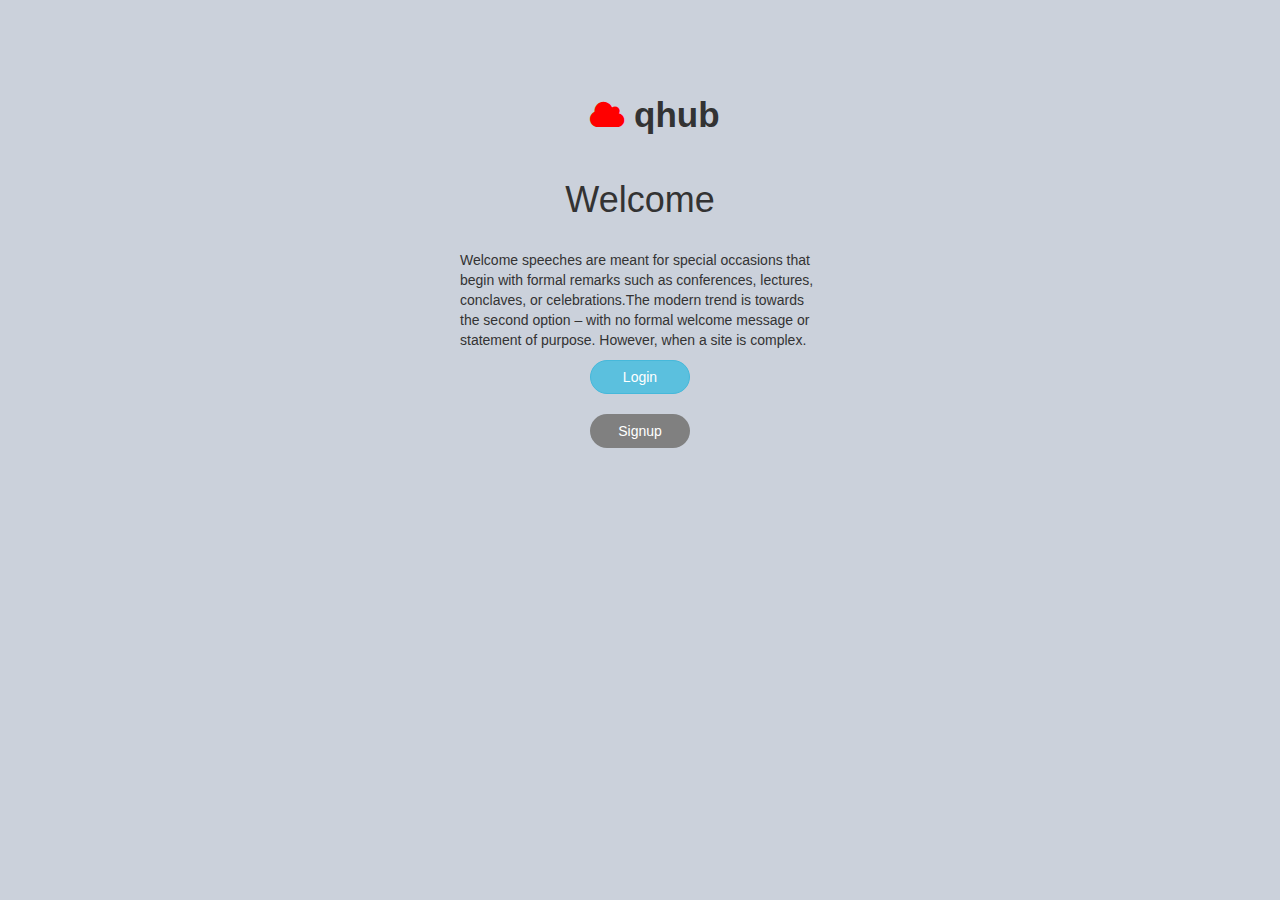
<file: index.html>
<!DOCTYPE html>
	<html>
	<head>
		 <title>homepage</title>
		 <meta name="viewport" content="width=device-width, initial-scale=1">
		 <link rel="stylesheet" href="https://maxcdn.bootstrapcdn.com/bootstrap/3.4.0/css/bootstrap.min.css">
		 <link rel="stylesheet" href="https://cdnjs.cloudflare.com/ajax/libs/font-awesome/4.7.0/css/font-awesome.min.css">
		 <script src="https://ajax.googleapis.com/ajax/libs/jquery/3.4.0/jquery.min.js"></script>
		 <script src="https://maxcdn.bootstrapcdn.com/bootstrap/3.4.0/js/bootstrap.min.js"></script>
		 <link rel="stylesheet" type="text/css" href="./css/index.css">
	</head>
	<body>
		<div class="container">
		<div class="row">
			<div class="col-sm-4"></div>
			<div class="col-sm-4">
				<i class="fa fa-cloud"></i><b>qhub</b><br><br>
				<h1>Welcome</h1><br>
				<p>Welcome speeches are meant for special occasions that begin with formal remarks such as conferences, lectures, conclaves, or celebrations.The modern trend is towards the second option – with no formal welcome message or statement of purpose. However, when a site is complex.</p>
			</div>
			<div class="col-sm-4"></div>
		</div>
		<div class="row">
			<div class="col-sm-4"></div>
			<div class="col-sm-4">
				<button type="button" class="btn btn-info" data-toggle="modal" data-target="#myModal">Login</button>
			</div><br>
			<div class="col-sm-4"></div>
		</div><br>
		<div class="row">
			<div class="col-sm-4"></div>
			<div class="col-sm-4">
				<a href="form.html"><button type="button" class="btn color">Signup</a></button>
			</div>
			<div class="col-sm-4"></div>
		</div>	
		</div>
		 		<script type="text/javascript" src="./javascript/index.js"></script>
	 	<div class="container">
		<div class="row">
			<div class="col-sm-1"></div>
			<div class="col-sm-10">
			<div class="modal fade" id="myModal" role="dialog">
	   		<div class="modal-dialog  background">
	   		 	<i class="fa fa-cloud"></i><b>qhub</b><br><br>
	   		 	<form id="form_id" method="post" name="myform" class="validation" onsubmit="return validate()">
	           <label class="email">Email</label></br>
	           	<input type="Email" name="ename" id="ename" class="email"  required>
	           	<p id="demo"></p></br>
	           	<label class="password">Password</label></br>
	           	<input type="password" name="password" id="password" class="password" required>
	           	<p id="demo1"></p>
	           	<p id="size">Forgot Password?</p>
	           	<button type="submit" value="Login" id="submit" class="btn btn-info btn-size2">Submit
	           	</button> 
	 						<p id="size1">Don't have an Account?
							<a href="form.html"><input type="button" value="Signup" class=" btn-size1"></a></p>
				 </form>
			</div>
			</div>
			</div>
			<div class="col-sm-1"></div>
			</div>
		</div>
			<script type="text/javascript" src="./javascript/index.js">	
			</script>
	</body>
	</html>
</file>
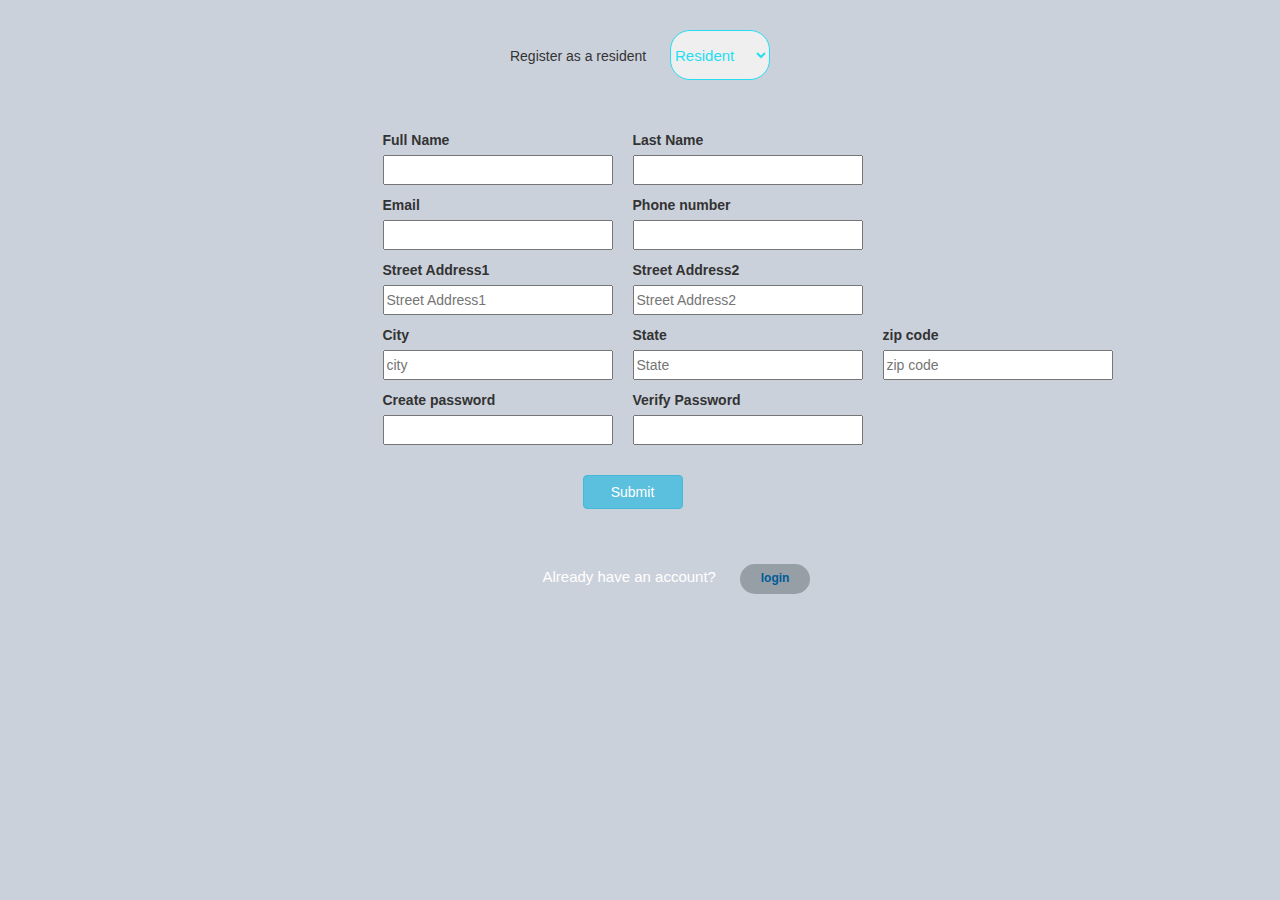
<file: form.html>
<!DOCTYPE html>
  <html>
    <head>
    	<title>form</title>
    	<meta name="viewport" content="width=device-width, initial-scale=1">
    	<link rel="stylesheet" href="https://maxcdn.bootstrapcdn.com/bootstrap/3.4.0/css/bootstrap.min.css">
      <link rel="stylesheet" type="text/css" href="./css/form.css">
    </head>
    <body>
      <div class="container">
      <div class="row">
      <div class="col-sm-3"></div>
      <div class="col-sm-6">
        <p id="align">Register as a resident
        <select id="option">
    			<option>Resident</option>
    			<option>Corporate</option>
    		</select></p><br><br>
      <form name="forms">
        <table>
          <tr>
            <td>
              <label id="fname1">Full Name</label>
              <input type="text" class="large" name="fname" id="ifname">
              <p class="color" id="pfname"></p>
            </td>
            <td>
              <label id="lname1">Last Name</label>
              <input type="text" class="large" name="lname" id="ilname">
              <p class="color" id="plname"></p>
            </td>
          </tr>
          <tr>
            <td>
              <label id="ename1">Email</label>
              <input type="text" class="large" name="ename" id="iename">
              <p class="color" id="pename"></p>
            </td>
            <td>
              <label id="pname1">Phone number</label>
              <input type="text" class="large" name="pname" id="ipname">
              <p class="color" id="pname"></p>
            </td>
          </tr>
          <tr>
            <td>
              <label id="s1name1">Street Address1</label>
              <input type="text" class="large" name="s1name" id="is1name" placeholder="Street Address1">
              <p class="color" id="ps1name"></p>
            </td>
            <td>
              <label id="s2name1">Street Address2</label>
              <input type="text" class="large" name="s2name" id="is2name" placeholder="Street Address2">
              <p class="color" id="ps2name"></p>
            </td>
          </tr> 
          <tr>
            <td>
              <label id="cname1">City</label>
              <input type="text" class="large" name="cname" id="icname" placeholder="city">
              <p class="color" id="pcname"></p>
            </td>
            <td>
              <label id="sname1">State</label>
              <input type="text" class="large" name="sname" id="isname" placeholder="State">
              <p class="color" id="psname"></p></td>
            <td>
              <label id="zname1">zip code</label>
              <input type="text" class="large" name="zname" id="izname" placeholder="zip code">
              <p class="color" id="pzname"></p></td>
          </tr>
            <td>
              <label id="crname1">Create password</label>
              <input type="password" class="large" name="crname" id="icrname">
              <p class="color" id="pcrname"></p></td>
            <td>
              <label id="vname1">Verify Password</label>
              <input type="password" class="large" name="vname" id="ivname">
              <p class="color" id="pvname"></p>
            </td>
          </tr>
        </table><br>
            <button type="button" class="btn btn-info" onclick="signup()">Submit</button>
      		  <p id="size1">Already have an account?
    			  <a href="index.html"><input type="button" value="login" class="btn-size1"></a></p>
      </form>
    	</div>
        <div class="col-sm-4"></div>
    		</div>	
    	  </div>
    </body> 
      <script type="text/javascript" src="./javascript/form.js"></script>
  </html>
</file>
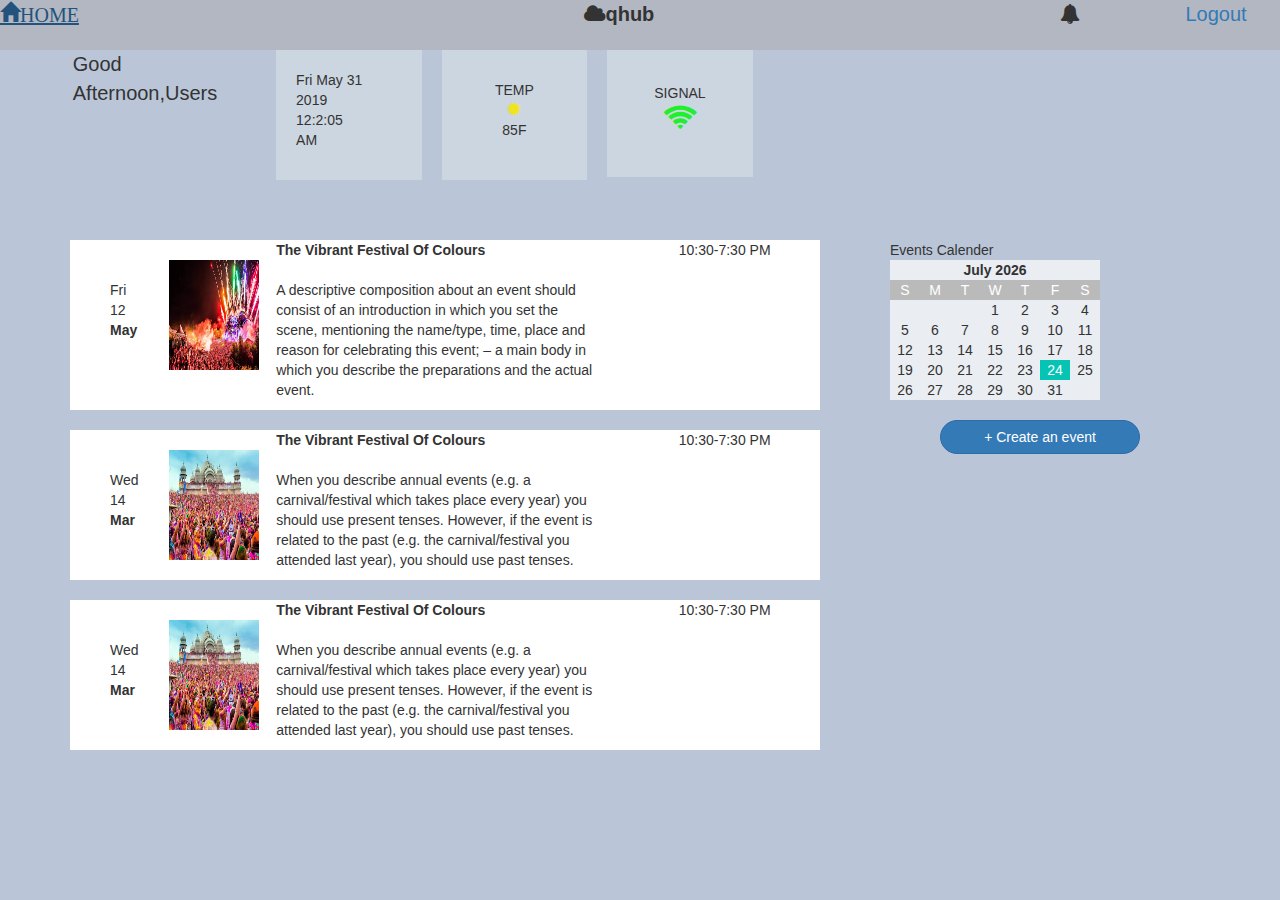
<file: home.html>
<!DOCTYPE html>
<html>
<head>
  <title>home</title>
  <meta name="viewport" content="width=device-width, initial-scale=1">
  <link rel="stylesheet" href="https://maxcdn.bootstrapcdn.com/bootstrap/3.4.0/css/bootstrap.min.css">
  <link rel="stylesheet" href="https://cdnjs.cloudflare.com/ajax/libs/font-awesome/4.7.0/css/font-awesome.min.css">
  <script src="https://ajax.googleapis.com/ajax/libs/jquery/2.1.1/jquery.min.js"></script>
  <script src="https://maxcdn.bootstrapcdn.com/bootstrap/3.4.0/js/bootstrap.min.js"></script>
  <link rel="stylesheet" type="text/css" href="./css/home.css">
</head>
<body>
  <nav>
  	<a  class="glyphicon glyphicon-home" href="home.html">HOME</a>
  	<i class="fa fa-cloud length"></i><b>qhub</b>
  	<i class="fa fa-bell length1" aria-hidden="true"></i>
  	<a href="index.html" class="length2">Logout</a>	
  </nav> 
  <div class="row">
    <div class="cols-xs-8 col-sm-8 col-md-8 col-lg-8">
    <div class="row">
      <div class="cols-xs-1 col-sm-1 col-md-1 col-lg-1"></div>
      <div class="cols-xs-2 col-sm-2 col-md-2 col-lg-2 ">
        <p id="demo"></p>
      </div>
      <div class="cols-xs-1 col-sm-1 col-md-1 col-lg-1"></div>
      <div class="cols-xs-2 col-sm-2 col-md-2 col-lg-2 date">
        <p>Fri May 31<br>2019<br>12:2:05<br>AM
      </div>
      <div class="cols-xs-2 col-sm-2 col-md-2 col-lg-2 date1"><p align="center">TEMP<br>
        <span class="glyphicon glyphicon-certificate"></span><br>85F</p>
      </div>
      <div class="cols-xs-2 col-sm-2 col-md-2 col-lg-2 date2"><p align="center">SIGNAL<br>
         <i class="fa fa-wifi" aria-hidden="true"></i></p>
      </div>  
      </div>
    </div>
  <div class="cols-sm-3"></div>
  </div><br><br>
  <div class="container">
    <div class="row">
    <div class="col-sm-8">
    <div class="col-sm-12 background event1 event_1 ">
    <div class="col-sm-1"><p id="text">Fri<br>12<br><b>May</b></p></div>
    <div class="col-sm-2">
      <img src="./images/download.jpeg" class="img">
    </div>
    <div class="col-sm-6">
      <p class="paraghaph"><b>The Vibrant Festival Of Colours</b><br><br>
      A descriptive composition about an event should consist of an introduction in which you set the scene, mentioning the name/type, time, place and reason for celebrating this event; – a main body in which you describe the preparations and the actual event.</p>
    </div> 
    <div class="col-sm-3">
        <text> 10:30-7:30 PM</text>
    </div>
    <div class="overlay">
      <button type="button" class="btn btn-infoe"> <img class="edit_icon" src="./images/edit.png">Edit</button><br>
      <button class="btn btn-infod hide1 "><img class="edit_icon" src="./images/delete.png">Delet</button>
      <script>
        $(document).ready(function(){
        $(".hide1").click(function(){
        $(".event_1").hide();
         });            
        });
      </script>
    </div>
    </div>
    <div class="col-sm-12 background event2 event_2">
    <div class="col-sm-1"><p id="text">
      Wed</br>14</br><strong>Mar</strong></p>       
    </div>
    <div class="col-sm-2">
       <img src="./images/download4.jpeg" class="img">
    </div>
    <div class="col-sm-6">
       <p class="paraghaph"><b>The Vibrant Festival Of Colours</b><br><br> When you describe annual events (e.g. a carnival/festival which takes place every year) you should use present tenses. However, if the event is related to the past (e.g. the carnival/festival you attended last year), you should use past tenses.</p>
    </div>
    <div class="col-sm-3">
       <text> 10:30-7:30 PM</text>
    </div>
    <div class="overlay">
        <button class="btn btn-infoe"><img class="edit_icon" src="./images/edit.png">Edit</button><br>
        <button class="btn btn-infod hide2 "><img class="edit_icon" src="./images/delete.png"> Delet</button>
        <script>
          $(document).ready(function(){
          $(".hide2").click(function(){
          $(".event_2").hide();
          });            
          });
        </script>
    </div>
    </div>
    <div class="col-sm-12 background event3 event_3">
    <div class="col-sm-1"><p id="text">
        Wed</br>14</br><strong>Mar</strong></p>      
    </div>
    <div class="col-sm-2">
       <img src="./images/download4.jpeg" class="img">
    </div>
    <div class="col-sm-6">
        <p class="paraghaph"><b>The Vibrant Festival Of Colours</b><br><br> When you describe annual events (e.g. a carnival/festival which takes place every year) you should use present tenses. However, if the event is related to the past (e.g. the carnival/festival you attended last year), you should use past tenses.</p>
    </div>
    <div class="col-sm-3">
        <text> 10:30-7:30 PM</text>
    </div>
    <div class="overlay">
        <button class="btn btn-infoe"><img class="edit_icon" src="./images/edit.png">Edit</button><br>
        <button class="btn btn-infod hide3 "><img class="edit_icon" src="./images/delete.png"> Delet</button>
        <script>
           $(document).ready(function(){
           $(".hide3").click(function(){
           $(".event_3").hide();
            });            
            });
        </script>
    </div>
    </div>
    </div>
     <div class="col-sm-4">
     <div class="cal">Events Calender<body onload="displayCalendar()"> 
     <div id="calendar"></div><br>
       <button type="button" class="btn btn-primary button">+ Create an event</button>
     </div>
     </div>
     </div>
</body>
      <script type="text/javascript" src="./javascript/home.js">
      </script>
</html>
</file>
<file: css/index.css>
.fa-cloud{
	font-size: 32px;
	color: red;
	padding-left: 130px;
	margin-top: 100px;
}
h1{
	text-align: center;
}
b{
	font-size: 35px;
	padding-left: 10px;
}
body{
	background-color: #cbd1db;
}
.btn-info{
	margin-left: 130px;
	width: 100px;
	border-radius: 17px;
}
.color{
	margin-left: 130px;
	width: 100px;
	border-radius: 17px;
	background-color: grey;
}
#size{
	margin-left: 250px;
	color: #14c6e5;
}
#size1{
	margin-left: 150px;
	color: white;
}
.btn-size1
{
	width: 70px;
	height: 20px;
	background-color: #969fa5;
  color: #005b99;
  margin-left: 20px;
  font-size: 12px;
  border-radius: 50px;
  border:none;
  margin-bottom:25px;
  margin-top: 35px;
  font-weight: bold;
}
.length{
	margin-left: 50px;
	width: 130px;
	height: 40px;
	border-radius: 20px;
	font-size: 18px;
}
#align{
	text-align: center;
}
.align1{
	margin-left: 150px;
	width: 100px;
	border-radius: 17px;

}
.background{
	background-color: #cbd1db;
	padding:20px;
}
#submit{
	margin-left: 200px;
}
.email{
	width: 300px;
	margin-left: 75px;
}
.password{
	width: 300px;
	margin-left: 75px;
}
#demo{
	color: red;
}
#demo1{
	color: red;
}
a{
	text-decoration: none;
	color: white;
}
</file>
<file: css/form.css>
.length1{
	width: 70px;
}
.color1{
	background-color: grey;
	color: #14c6e5;
	border-radius: 50px;
	width: 60px;
	height: 20px;
	margin-left: 10px;	
}
input{
	width:230px;
	height: 30px;	
}
body{
	background-color: #cbd1db;
}
select
{
	margin-left: 100px;
}
td{
	padding-left: 20px;

}
#align{
	margin-top: 30px;
	text-align: center; 
}
.btn-info{
margin-left: 220px;
width: 100px;
}
#size1{
	margin-left: 180px;
	margin-top: 20px;
	color: white;
	font-size: 15px;
}
.color{
	color: red;
}
#option{
	border-style:1px  solid;
	border-color:#26ddf2;
	border-radius:20px 20px 20px 20px;
	height: 50px; 
	margin-left: 20px;
	width: 100px;
	color :#26ddf2;
	font-size: 15px;
}
.btn-size1
{
	width: 70px;
	height: 30px;
	background-color: #969fa5;
  color: #005b99;
  margin-left: 20px;
  font-size: 12px;
  border-radius: 50px;
  border:none;
  margin-bottom:25px;
  margin-top: 35px;
  font-weight: bold;
}
a{
	text-decoration: none;
	color: white;
}
</file>
<file: css/home.css>
nav{
	width: 1600px;
	font-size: 20px;
	height: 50px;
	background-color: #b2b7c1;
}
.length{
	margin-left: 500px;
}
.length1{
	margin-left: 400px;
}
.length2{
	margin-left: 100px;
}
.background{
	background-color:white;
	padding-right: 30px;
	margin-top: 20px;
}
.img{
	width: 110px;
	height: 130px;
	padding: 10px;
	margin-top: 10px;
}
.fa-wifi{
	color: #1fef2d;
	font-size: 30px;
}
.glyphicon-certificate{
	color: #efe41e;
}
#text{
	margin-top: 40px;
	margin-left: 10px;
}
.paragraph{
	margin-top: 40px;
}
.overlay {
  position: absolute; 
  color: #f1f1f1;
  top: 0px;
  left: 546px; 
  width: 200px;
  height: 150px;
  background-color: white;
  transition: .5s ease;
  opacity:0;
  color: white;
  font-size: 20px;
  z-index: 2;
  padding: 20px;
  text-align: center;
}
.event1:hover .overlay{
  opacity: 1;
}
.event2:hover .overlay{
  opacity: 1;
}
.event3:hover .overlay{
  opacity: 1;
}
text{
	margin-left: 50px;
}
.btn-info{
  width: 110px;
  height: 50px;
}
.btn-infoe
{
  width: 70px;
  height: 30px;
  margin-top: 40px;
  margin-left: 70px;
  background-color: #94cafc;
  border-radius: 50px;
}
.btn-infod
{
 	width: 90px;
  height: 30px;
  background-color: #94cafc;
  margin-left: 70px;
  border-radius: 50px;
  margin-top: 10px;
}
.edit_icon
{
  height: 10px;
  width: 10px;
}
.cal {
  margin-top: 20px;
  padding:0 40px;
}
.monthPre{
	color: gray;
	text-align: center;
}
.monthNow{
	text-align: center;
}
.dayNow{
	color: white;
	text-align: center;
	background-color: #05c4b4;
}
#calendar{
	background-color: #eaedf2;
	width: 75%;
}
.calendar td{ 
	htmlContent: 2px;
	width: 40px;
}
.button{
	width: 200px;
	border-radius: 25px;
	margin-left: 50px;
}
.monthNow th{
	text-align: center;
}
.dayNames{
	background:#bababa;
	color: #FFFFFF;
	text-align: center;
}
body{
	background-color:#bac6d8;
}
.date{
	background-color:#ccd6e0;
	padding: 20px;
} 
.date1{
	background-color:#ccd6e0;
	padding: 30px;
	margin-left: 20px;
}
.date2{
	background-color:#ccd6e0;
	padding: 33px;
	margin-left: 20px;
}
#demo{
	font-size: 20px;
}
</file>
